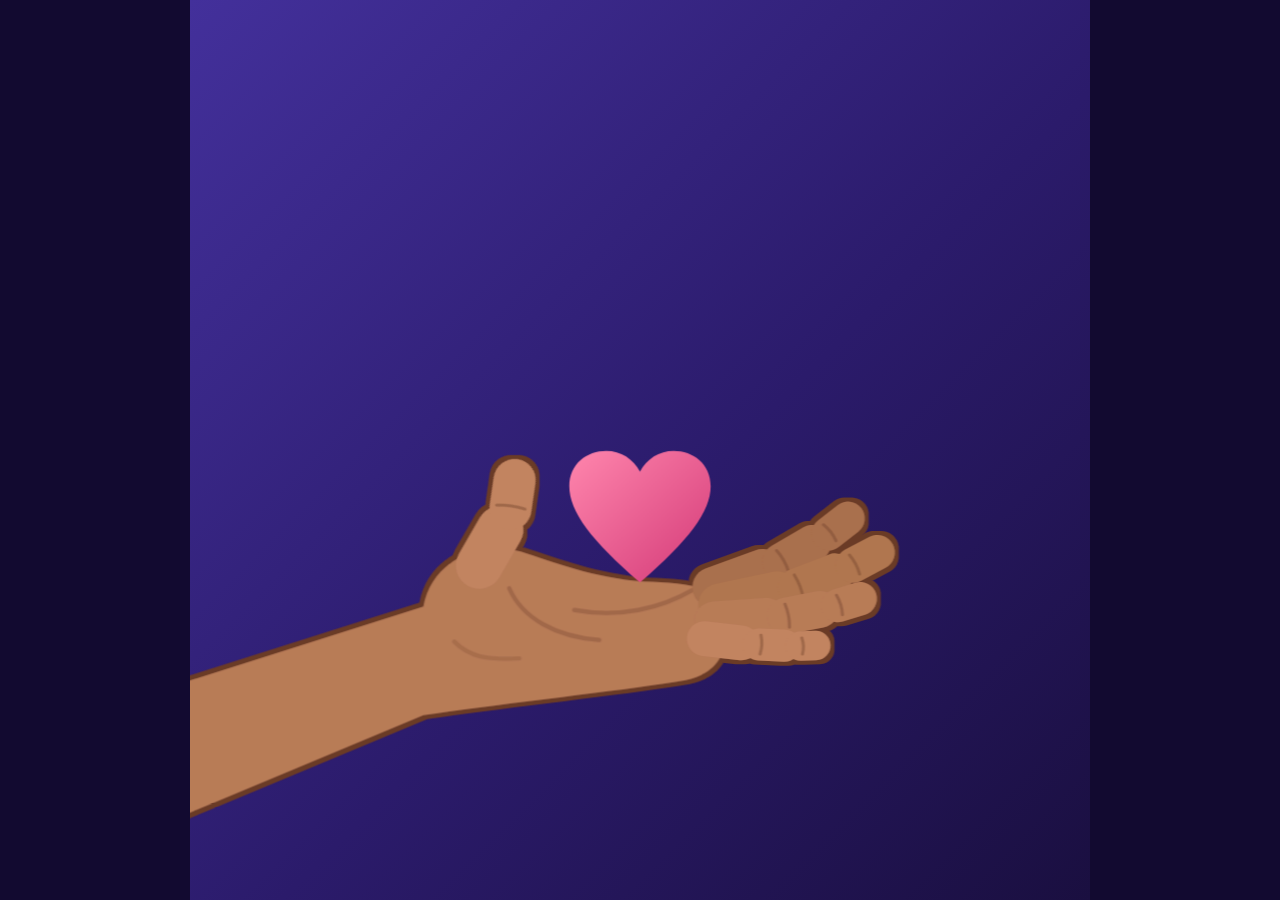
<file: branding/animation/hardlaunch-logo-animation.html>
<!doctype html>
<html lang="en">
<head>
<meta charset="utf-8">
<meta name="viewport" content="width=device-width,initial-scale=1">
<title>HardLaunch logo animation</title>
<style>
  html,body{margin:0;height:100%;background:#120A30;}
  body{display:flex;align-items:center;justify-content:center;}
  #stage{width:min(100vw,100vh);height:min(100vw,100vh);cursor:pointer}
  svg{width:100%;height:100%;display:block}
</style>
</head>
<body>
<div id="stage" title="Click to replay">
<svg id="svg" xmlns="http://www.w3.org/2000/svg" viewBox="0 0 1080 1080" role="img" aria-label="HardLaunch logo animation">
  <defs>
    <linearGradient id="bg" x1="0" y1="0" x2="1" y2="1">
      <stop offset="0" stop-color="#43309B"/><stop offset=".55" stop-color="#2B1B6B"/><stop offset="1" stop-color="#1A0F40"/>
    </linearGradient>
    <linearGradient id="pink" x1="0" y1="0" x2="1" y2="1">
      <stop offset="0" stop-color="#FF86AD"/><stop offset="1" stop-color="#D43A78"/>
    </linearGradient>
    <filter id="outline" filterUnits="userSpaceOnUse" x="-1400" y="-700" width="2800" height="1700">
      <feMorphology in="SourceAlpha" operator="dilate" radius="4.5" result="d"/>
      <feFlood flood-color="#6B3A27"/><feComposite in2="d" operator="in" result="o"/>
      <feMerge><feMergeNode in="o"/><feMergeNode in="SourceGraphic"/></feMerge>
    </filter>
    <radialGradient id="glow" cx=".5" cy=".5" r=".5">
      <stop offset="0" stop-color="#FF5C97" stop-opacity=".55"/><stop offset="1" stop-color="#FF5C97" stop-opacity="0"/>
    </radialGradient>
  </defs>

  <rect width="1080" height="1080" fill="url(#bg)"/>
  <circle id="glow" cx="540" cy="450" r="420" fill="url(#glow)" opacity="0"/>

  <!-- ===== hand (palm up, fingers open to the right) ===== -->
  <g id="hand"><g filter="url(#outline)">
    <!-- forearm + palm as ONE silhouette: forearm rises from bottom-left into the heel-of-hand hump -->
    <path d="M -1100 300 L -215 20 C -205 -34 -150 -60 -98 -46 C -60 -34 -10 -14 50 -10 C 100 -8 142 -6 148 30 C 154 70 140 100 100 108 C 30 120 -120 136 -215 150 L -1100 520 Z" fill="#B87B57"/>
    <path d="M -112 -2 C -96 34 -56 56 -4 60" stroke="#8F5A3E" stroke-width="5" stroke-linecap="round" fill="none" opacity=".55"/>
    <path d="M -34 24 C 20 34 70 22 108 0" stroke="#8F5A3E" stroke-width="5" stroke-linecap="round" fill="none" opacity=".55"/>
    <path d="M -178 62 C -160 80 -140 84 -100 82" stroke="#8F5A3E" stroke-width="5" stroke-linecap="round" fill="none" opacity=".4"/>
    <g id="fingers"></g>
    <g id="thumb"></g>
  </g></g>

  <!-- ===== heart + ripples ===== -->
  <path id="rip1" fill="none" stroke="#FF9DBE" stroke-width="5" vector-effect="non-scaling-stroke" opacity="0"/>
  <path id="rip2" fill="none" stroke="#FF9DBE" stroke-width="5" vector-effect="non-scaling-stroke" opacity="0"/>
  <path id="heart" fill="url(#pink)"/>

  <!-- heart-shaped smoke -->
  <g id="smoke"></g>

  <!-- flying rocket (heart porthole) -->
  <g id="rocket1" opacity="0">
    <g id="r1flame"><path d="M-13 70 C-17 94 -6 112 0 128 C6 112 17 94 13 70 Z" fill="#FFF1F6"/></g>
    <g stroke="#2B1B6B" stroke-width="10" stroke-linejoin="round">
      <path d="M-46 -2 C-70 14 -84 44 -86 78 C-68 70 -54 62 -46 58 Z" fill="#E9E3FF"/>
      <path d="M46 -2 C70 14 84 44 86 78 C68 70 54 62 46 58 Z" fill="#E9E3FF"/>
      <path d="M-22 48 L22 48 L15 68 L-15 68 Z" fill="#E9E3FF"/>
      <path d="M0 -112 C34 -82 48 -36 48 10 L48 48 L-48 48 L-48 10 C-48 -36 -34 -82 0 -112 Z" fill="#fff"/>
    </g>
    <path id="r1port" fill="#EE578E"/>
  </g>

  <!-- confetti hearts for the logo pop -->
  <g id="confetti"></g>

  <!-- final rocket (circle porthole, matches the static logo) -->
  <g id="rocket2" opacity="0">
    <g id="r2flame"><path d="M-13 70 C-17 94 -6 112 0 128 C6 112 17 94 13 70 Z" fill="#FFF1F6"/></g>
    <g stroke="#312070" stroke-width="10" stroke-linejoin="round">
      <path d="M-46 -2 C-70 14 -84 44 -86 78 C-68 70 -54 62 -46 58 Z" fill="#E9E3FF"/>
      <path d="M46 -2 C70 14 84 44 86 78 C68 70 54 62 46 58 Z" fill="#E9E3FF"/>
      <path d="M-22 48 L22 48 L15 68 L-15 68 Z" fill="#E9E3FF"/>
      <path d="M0 -112 C34 -82 48 -36 48 10 L48 48 L-48 48 L-48 10 C-48 -36 -34 -82 0 -112 Z" fill="#fff"/>
    </g>
    <circle cx="0" cy="-28" r="20" fill="#312070"/>
  </g>

  <!-- wordmark (outlined) -->
  <g id="wmHard" opacity="0"><path fill="#fff" d="M6.68359375 0.0H27.0224609375V-35.5498046875H61.3046875V0.0H81.5859375V-85.849609375H61.3046875V-52.1435546875H27.0224609375V-85.849609375H6.68359375Z M112.5153046875 1.15234375C121.44596875 1.15234375 127.668625 -2.419921875 131.18327343750002 -9.0458984375H131.70182812500002V0.0H150.60026562500002V-43.7314453125C150.60026562500002 -57.5595703125 137.98210156250002 -65.22265625 121.9645234375 -65.22265625C105.8317109375 -65.22265625 95.6910859375 -57.6748046875 93.1559296875 -46.669921875L111.3629609375 -44.3076171875C112.4576875 -48.3408203125 116.2028046875 -50.93359375 121.791671875 -50.93359375C127.2653046875 -50.93359375 130.54948437500002 -48.3984375 130.54948437500002 -43.9619140625V-43.7314453125C130.54948437500002 -39.755859375 126.170578125 -38.94921875 115.2809296875 -38.02734375C102.2594453125 -36.9326171875 91.3121796875 -32.150390625 91.3121796875 -17.861328125C91.3121796875 -5.1279296875 100.127609375 1.15234375 112.5153046875 1.15234375ZM118.6227265625 -12.1572265625C113.7828828125 -12.1572265625 110.3258515625 -14.4619140625 110.3258515625 -18.783203125C110.3258515625 -23.046875 113.6676484375 -25.58203125 119.60221875 -26.4462890625C123.3473359375 -27.0224609375 128.41764843750002 -27.88671875 130.72233593750002 -29.0966796875V-22.931640625C130.72233593750002 -16.59375 125.3639375 -12.1572265625 118.6227265625 -12.1572265625Z M163.4378359375 0.0H183.546234375V-35.146484375C183.546234375 -42.8671875 189.0198671875 -48.052734375 196.452484375 -48.052734375C198.87240625 -48.052734375 202.5022890625 -47.6494140625 204.40365625 -47.015625V-64.53125C202.7327578125 -64.9345703125 200.600921875 -65.22265625 198.6995546875 -65.22265625C191.612640625 -65.22265625 185.96615625 -61.1318359375 183.66146875 -52.662109375H182.9700625V-64.416015625H163.4378359375Z M232.5673984375 0.921875C242.3623203125 0.921875 248.1240390625 -4.609375 250.6591953125 -10.4287109375H251.3506015625V0.0H271.1709140625V-85.849609375H251.1201328125V-53.353515625H250.6591953125C248.2392734375 -59.1728515625 242.7080234375 -65.22265625 232.394546875 -65.22265625C218.8545078125 -65.22265625 206.7548984375 -54.736328125 206.7548984375 -32.150390625C206.7548984375 -10.3134765625 218.22071875 0.921875 232.5673984375 0.921875ZM239.42384375 -14.75C231.6455234375 -14.75 227.43946875 -21.6640625 227.43946875 -32.150390625C227.43946875 -42.63671875 231.6455234375 -49.4931640625 239.42384375 -49.4931640625C247.0869296875 -49.4931640625 251.5810703125 -42.8095703125 251.5810703125 -32.150390625C251.5810703125 -21.6064453125 247.0293125 -14.75 239.42384375 -14.75Z"/></g>
  <g id="wmLaunch" opacity="0"><path fill="#FF86AD" d="M284.0661015625 0.0H340.3004765625V-16.59375H304.40496875V-85.849609375H284.0661015625Z M368.29136718750004 1.15234375C377.22203125000004 1.15234375 383.44468750000004 -2.419921875 386.95933593750004 -9.0458984375H387.47789062500004V0.0H406.37632812500004V-43.7314453125C406.37632812500004 -57.5595703125 393.75816406250004 -65.22265625 377.74058593750004 -65.22265625C361.60777343750004 -65.22265625 351.46714843750004 -57.6748046875 348.93199218750004 -46.669921875L367.13902343750004 -44.3076171875C368.23375000000004 -48.3408203125 371.97886718750004 -50.93359375 377.56773437500004 -50.93359375C383.04136718750004 -50.93359375 386.32554687500004 -48.3984375 386.32554687500004 -43.9619140625V-43.7314453125C386.32554687500004 -39.755859375 381.94664062500004 -38.94921875 371.05699218750004 -38.02734375C358.03550781250004 -36.9326171875 347.08824218750004 -32.150390625 347.08824218750004 -17.861328125C347.08824218750004 -5.1279296875 355.90367187500004 1.15234375 368.29136718750004 1.15234375ZM374.39878906250004 -12.1572265625C369.55894531250004 -12.1572265625 366.10191406250004 -14.4619140625 366.10191406250004 -18.783203125C366.10191406250004 -23.046875 369.44371093750004 -25.58203125 375.37828125000004 -26.4462890625C379.12339843750004 -27.0224609375 384.19371093750004 -27.88671875 386.49839843750004 -29.0966796875V-22.931640625C386.49839843750004 -16.59375 381.14000000000004 -12.1572265625 374.39878906250004 -12.1572265625Z M441.56936718750006 0.806640625C451.94046093750006 0.806640625 458.27835156250006 -4.955078125 461.73538281250006 -13.943359375L462.02346875000006 0.0H480.92190625000006V-64.416015625H460.81350781250006V-27.65625C460.81350781250006 -20.166015625 456.37698437500006 -15.7294921875 449.80862500000006 -15.7294921875C443.24026562500006 -15.7294921875 439.32229687500006 -20.05078125 439.32229687500006 -27.310546875V-64.416015625H419.21389843750006V-23.392578125C419.21389843750006 -8.8154296875 428.02932812500006 0.806640625 441.56936718750006 0.806640625Z M513.8102578125001 -36.759765625C513.8102578125001 -44.25 518.2467812500001 -48.6865234375 524.8151406250001 -48.6865234375C531.3835000000001 -48.6865234375 535.3014687500001 -44.365234375 535.3014687500001 -37.10546875V0.0H555.4098671875001V-41.0234375C555.4098671875001 -55.6005859375 546.5944375000001 -65.22265625 533.1120156250001 -65.22265625C522.6833046875001 -65.22265625 516.3454140625001 -59.4609375 512.9460000000001 -50.5302734375L512.6002968750001 -64.416015625H493.7018593750001V0.0H513.8102578125001Z M598.093140625 1.2099609375C614.686890625 1.2099609375 625.8070078125 -7.720703125 627.823609375 -22.125L609.270875 -25.12109375C608.0609140625 -18.1494140625 604.2581796875 -14.173828125 598.323609375 -14.173828125C590.60290625 -14.173828125 586.224 -21.0302734375 586.224 -32.0927734375C586.224 -43.212890625 590.60290625 -49.8388671875 598.323609375 -49.8388671875C604.2581796875 -49.8388671875 607.9456796875 -45.978515625 609.2132578125 -39.2373046875L627.7659921875 -42.3486328125C625.749390625 -56.349609375 614.5140390625 -65.22265625 598.093140625 -65.22265625C577.927125 -65.22265625 565.71228125 -51.85546875 565.71228125 -31.9775390625C565.71228125 -12.1572265625 577.927125 1.2099609375 598.093140625 1.2099609375Z M658.0615703125001 -36.759765625C658.0615703125001 -44.25 662.4980937500001 -48.6865234375 669.0664531250001 -48.6865234375C675.6348125000001 -48.6865234375 679.5527812500001 -44.365234375 679.5527812500001 -37.10546875V0.0H699.6611796875001V-41.0234375C699.6611796875001 -55.6005859375 690.8457500000001 -65.22265625 677.3633281250001 -65.22265625C667.3379375000001 -65.22265625 661.1152812500001 -59.921875 657.6582500000001 -51.625V-85.849609375H637.9531718750001V0.0H658.0615703125001Z"/></g>
  <g id="tag" opacity="0"><path fill="#fff" fill-opacity=".72" d="M8.302734375 0.0C14.06640625 0.0 17.4560546875 -3.5673828125 17.4560546875 -9.4833984375C17.4560546875 -15.361328125 14.06640625 -18.916015625 8.4296875 -18.916015625H1.904296875V0.0ZM5.2939453125 -2.9326171875V-15.9833984375H8.2265625C12.0986328125 -15.9833984375 14.1171875 -13.8125 14.1171875 -9.4833984375C14.1171875 -5.1162109375 12.0986328125 -2.9326171875 8.1376953125 -2.9326171875Z M25.1428125 0.0H28.84984375L30.398671875 -4.6845703125H37.469960937500005L39.082265625000005 0.0H42.801992187500005L36.048085937500005 -18.916015625H31.744375ZM31.3000390625 -7.4140625 32.099843750000005 -9.826171875C32.620351562500005 -11.5146484375 33.191640625000005 -13.634765625 33.864492187500005 -16.275390625C34.562734375000005 -13.66015625 35.159414062500005 -11.5654296875 35.718007812500005 -9.826171875L36.543203125000005 -7.4140625Z M48.9653125 -16.0595703125H54.80515625V0.0H58.1948046875V-16.0595703125H64.02195312500001V-18.916015625H48.9653125Z M77.129609375 -18.916015625H73.7399609375V0.0H77.129609375Z M87.698203125 0.0H91.151328125V-9.39453125C91.151328125 -10.4482421875 91.0370703125 -12.44140625 90.9101171875 -14.77734375C92.1796484375 -12.314453125 92.8905859375 -10.96875 93.8808203125 -9.3818359375L99.784140625 0.0H103.6308203125V-18.916015625H100.190390625V-8.98828125C100.190390625 -7.8330078125 100.2665625 -5.916015625 100.393515625 -4.087890625C99.5683203125 -5.9794921875 98.743125 -7.4140625 98.0702734375 -8.4931640625L91.5321875 -18.916015625H87.698203125Z M122.36250000000001 0.25390625C127.03437500000001 0.25390625 130.3859375 -2.7548828125 130.3859375 -7.6171875V-9.8896484375H122.73066406250001V-7.2236328125H127.09785156250001C127.03437500000001 -4.5068359375 125.21894531250001 -2.7802734375 122.37519531250001 -2.7802734375C119.18867187500001 -2.7802734375 117.00507812500001 -5.1796875 117.00507812500001 -9.4580078125C117.00507812500001 -13.7490234375 119.23945312500001 -16.1357421875 122.29902343750001 -16.1357421875C124.59687500000001 -16.1357421875 126.14570312500001 -14.8916015625 126.75507812500001 -12.873046875H130.2208984375C129.6369140625 -16.5927734375 126.42500000000001 -19.169921875 122.26093750000001 -19.169921875C117.30976562500001 -19.169921875 113.60273437500001 -15.5263671875 113.60273437500001 -9.4326171875C113.60273437500001 -3.453125 117.14472656250001 0.25390625 122.36250000000001 0.25390625Z  M157.5787890625 0.0H161.4635546875L164.2184375 -10.4482421875C164.5866015625 -11.857421875 164.8278125 -13.330078125 165.08171875 -14.8916015625C165.361015625 -13.2666015625 165.6276171875 -11.7685546875 165.970390625 -10.4482421875L168.7252734375 0.0H172.6100390625L177.72625 -18.916015625H174.07L171.6198046875 -8.8486328125C171.22625 -7.1474609375 170.8834765625 -5.2177734375 170.56609375 -3.3642578125C170.2233203125 -5.2177734375 169.8678515625 -7.1474609375 169.44890625 -8.8486328125L166.8971484375 -18.916015625H163.304375L160.739921875 -8.8486328125C160.30828125 -7.134765625 159.9655078125 -5.1796875 159.622734375 -3.30078125C159.3053515625 -5.1796875 158.9752734375 -7.134765625 158.58171875 -8.8486328125L156.118828125 -18.916015625H152.4752734375Z M190.41496093749998 -18.916015625H187.02531249999998V0.0H190.41496093749998Z M200.13296874999997 -16.0595703125H205.97281249999997V0.0H209.36246093749997V-16.0595703125H215.18960937499997V-18.916015625H200.13296874999997Z M224.90761718749997 0.0H228.29726562499997V-8.2392578125H237.09511718749997V0.0H240.48476562499997V-18.916015625H237.09511718749997V-11.095703125H228.29726562499997V-18.916015625H224.90761718749997Z  M267.75378906249995 -18.916015625H264.36414062499995V0.0H267.75378906249995Z M278.32238281249994 0.0H281.77550781249994V-9.39453125C281.77550781249994 -10.4482421875 281.66124999999994 -12.44140625 281.53429687499994 -14.77734375C282.80382812499994 -12.314453125 283.51476562499994 -10.96875 284.50499999999994 -9.3818359375L290.40832031249994 0.0H294.25499999999994V-18.916015625H290.81457031249994V-8.98828125C290.81457031249994 -7.8330078125 290.89074218749994 -5.916015625 291.01769531249994 -4.087890625C290.19249999999994 -5.9794921875 289.36730468749994 -7.4140625 288.69445312499994 -8.4931640625L282.15636718749994 -18.916015625H278.32238281249994Z M303.97300781249993 -16.0595703125H309.81285156249993V0.0H313.20249999999993V-16.0595703125H319.02964843749993V-18.916015625H303.97300781249993Z M328.7476562499999 0.0H341.0874999999999V-2.8564453125H332.1373046874999V-8.1376953125H340.3765624999999V-10.9560546875H332.1373046874999V-16.0595703125H341.0367187499999V-18.916015625H328.7476562499999Z M351.2498437499999 0.0H354.7029687499999V-9.39453125C354.7029687499999 -10.4482421875 354.5887109374999 -12.44140625 354.4617578124999 -14.77734375C355.7312890624999 -12.314453125 356.4422265624999 -10.96875 357.4324609374999 -9.3818359375L363.3357812499999 0.0H367.1824609374999V-18.916015625H363.7420312499999V-8.98828125C363.7420312499999 -7.8330078125 363.8182031249999 -5.916015625 363.9451562499999 -4.087890625C363.1199609374999 -5.9794921875 362.2947656249999 -7.4140625 361.6219140624999 -8.4931640625L355.0838281249999 -18.916015625H351.2498437499999Z M376.9004687499999 -16.0595703125H382.7403124999999V0.0H386.1299609374999V-16.0595703125H391.9571093749999V-18.916015625H376.9004687499999Z"/></g>
</svg>
</div>

<script>
const HEART="M50 88 C20 62 6 44 6 28 C6 14 17 6 29 6 C38 6 46 11 50 19 C54 11 62 6 71 6 C83 6 94 14 94 28 C94 44 80 62 50 88 Z";
const WM={hard:{x:186.9,y:792},launch:{x:186.9,y:792},tag:{x:347.5,y:864}};
const DUR=9.1, LOOP=10.7;

const $=id=>document.getElementById(id);
const clamp=(x,a=0,b=1)=>Math.min(b,Math.max(a,x));
const P=(t,a,b)=>clamp((t-a)/(b-a));
const lerp=(a,b,u)=>a+(b-a)*u;
const eOut=u=>1-Math.pow(1-u,3);
const eIn=u=>u*u*u;
const eInOut=u=>u<.5?4*u*u*u:1-Math.pow(-2*u+2,3)/2;
const eBack=u=>{const c1=1.70158,c3=c1+1;return 1+c3*Math.pow(u-1,3)+c1*Math.pow(u-1,2)};
function rng(seed){return()=>{seed|=0;seed=seed+0x6D2B79F5|0;let t=Math.imul(seed^seed>>>15,1|seed);t=t+Math.imul(t^t>>>7,61|t)^t;return((t^t>>>14)>>>0)/4294967296}}
const R=rng(7);

const heartT=(cx,cy,w,rot=0,sx=1,sy=1)=>`translate(${cx} ${cy}) rotate(${rot}) scale(${(sx*w/88).toFixed(4)} ${(sy*w/88).toFixed(4)}) translate(-50 -47)`;
["heart","rip1","rip2","r1port"].forEach(id=>$(id).setAttribute("d",HEART));

// ---- cartoon hand rig (3-segment fingers, 2-segment thumb) ----
const NS="http://www.w3.org/2000/svg";
const mk=(tag,at,par)=>{const e=document.createElementNS(NS,tag);for(const k in at)e.setAttribute(k,at[k]);par.appendChild(e);return e};
const FING=[  // index (back) -> pinky (front)
  {px:128,py:-2, L:[88,66,54],th:48,fill:"#A96F4D",d:0,   closed:[-84,-100,-78],peak:[-20,-10,-8],relax:[-9,-2,2]},
  {px:136,py:18, L:[96,72,58],th:50,fill:"#B0764F",d:.05,closed:[-86,-102,-78],peak:[-12,-9,-7], relax:[-3,1,3]},
  {px:130,py:38, L:[86,64,52],th:48,fill:"#B87B57",d:.10,closed:[-86,-102,-76],peak:[-4,-7,-6],  relax:[3,4,4]},
  {px:118,py:58, L:[66,50,40],th:42,fill:"#C28460",d:.15,closed:[-84,-98,-74], peak:[6,-4,-5],   relax:[10,7,6]}];
FING.forEach(f=>{
  f.g=[];let par=$("fingers"),off=[0,0,0];
  for(let i=0;i<3;i++){
    const th=f.th*(1-.08*i), g=mk("g",{},par);
    mk("rect",{x:-th/2+4,y:-th/2,width:f.L[i]+th/2-4+ (i<2?4:0),height:th,rx:th/2,fill:f.fill},g);
    if(i>0) mk("path",{d:`M 6 ${-th/2+8} Q 9 0 6 ${th/2-8}`,stroke:"#7C4B33","stroke-width":3.5,"stroke-linecap":"round",fill:"none",opacity:.5},g);
    f.g.push(g);par=g;
  }
});
const TH={px:-150,py:-26,L:[78,64],th:56,fill:"#C28460",closed:[10,34],peak:[-60,-22],relax:[-28,-8]};
TH.g=[];{let par=$("thumb");for(let i=0;i<2;i++){const th=TH.th*(1-.1*i),g=mk("g",{},par);
  mk("rect",{x:-th/2+4,y:-th/2,width:TH.L[i]+th/2-4+(i<1?4:0),height:th,rx:th/2,fill:TH.fill},g);
  if(i>0) mk("path",{d:`M 6 ${-th/2+8} Q 9 0 6 ${th/2-8}`,stroke:"#7C4B33","stroke-width":3.5,"stroke-linecap":"round",fill:"none",opacity:.5},g);
  TH.g.push(g);par=g;}}

// ---- layout constants ----
const HX=540, HY=620, HW=170, PALM_Y=HY+88, S=.3;           // heart resting on the palm
const FX=540, FY=450, FW=360;           // heart in the final logo
const RK=1.0;                            // flying rocket scale
const HOLD_Y=HY-130, ACC=1040, T_LIFT=3.0;
const FR_Y=347, FR_S=1.062;              // final rocket placement

// ---- smoke puffs (heart shaped) ----
const COLORS=["#FF86AD","#FFC2D6","#EE578E","#FFE3EC"];
const puffs=[];
for(let i=0,ts=2.78;ts<4.15;i++,ts+=.055){
  const ground=ts<3.35, sgn=i%2?1:-1;
  puffs.push({ts,ground,vx:sgn*(ground?95+34*Math.floor(i/2)+30*R():30+45*R()),vy:ground?-14+20*R():22+24*R(),
              w:ground?70+34*R():44+26*R(),rot0:(R()-.5)*50,spin:(R()-.5)*50,c:COLORS[i%4],life:1.5,
              el:null});
}
puffs.forEach(p=>{const e=document.createElementNS("http://www.w3.org/2000/svg","path");
  e.setAttribute("d",HEART);e.setAttribute("fill",p.c);e.setAttribute("opacity",0);$("smoke").appendChild(e);p.el=e;});

// ---- confetti hearts ----
const conf=[];
for(let i=0;i<10;i++){const e=document.createElementNS("http://www.w3.org/2000/svg","path");
  e.setAttribute("d",HEART);e.setAttribute("fill",COLORS[i%4]);e.setAttribute("opacity",0);$("confetti").appendChild(e);
  conf.push({e,a:(i/10)*Math.PI*2+.3,d:290+80*R(),w:22+14*R(),rot:(R()-.5)*60});}

// ---- rocket path ----
function rocketY(t){
  if(t<2.1) return HY-10;
  if(t<T_LIFT){const p=P(t,2.1,2.7);return lerp(HY-10,HOLD_Y,eOut(p));}
  const tau=t-T_LIFT;return HOLD_Y-.5*ACC*tau*tau;
}

function renderAt(T){
  let t=T-S;
  // ===== hand (timeline uses raw time T; everything after the hand opens is delayed by S) =====
  const hu=eOut(P(T,0,.65)), hv=eIn(P(t,4.0,4.9));
  $("hand").setAttribute("transform",`translate(${(HX-45-180*(1-hu)).toFixed(2)} ${(PALM_Y+220*(1-hu)+hv*430).toFixed(2)})`);
  $("hand").setAttribute("opacity",(P(T,0,.3)*(1-P(t,4.4,4.9))).toFixed(3));
  const ang=(set,d,seg)=>{ // closed -> (flick to) peak -> relax
    const a1=lerp(set.closed[seg],set.peak[seg],eBack(P(T,.78+d,1.45+d)));
    return lerp(a1,set.relax[seg],eInOut(P(T,1.6+d*.5,2.25+d*.5)));};
  FING.forEach(f=>{f.g.forEach((g,i)=>{
    g.setAttribute("transform",(i==0?`translate(${f.px} ${f.py})`:`translate(${f.L[i-1]} 0)`)+` rotate(${ang(f,f.d,i).toFixed(2)})`);});});
  TH.g.forEach((g,i)=>{
    const a1=lerp(TH.closed[i],TH.peak[i],eBack(P(T,.72,1.25)));
    const an=lerp(a1,TH.relax[i],eInOut(P(T,1.6,2.25)));
    g.setAttribute("transform",(i==0?`translate(${TH.px} ${TH.py})`:`translate(${TH.L[0]} 0)`)+` rotate(${an.toFixed(2)})`);});

  // ===== heart =====
  const appear=eBack(P(t,1.05,1.65));
  let bump=0; [1.75,2.05].forEach(b=>bump+=Math.sin(Math.PI*P(t,b,b+.3))*.14);
  const sq=Math.sin(Math.PI*P(t,2.1,2.5));
  const tr=eInOut(P(t,3.95,4.85));
  const hx=lerp(HX,FX,tr), hy=lerp(HY,FY,tr);
  const w=(t<3.95?HW:lerp(HW,FW,eBack(P(t,3.95,4.95))))*Math.max(appear,0)*(1+bump);
  $("heart").setAttribute("transform",heartT(hx,hy,Math.max(w,.01),0,1+.08*sq,1-.12*sq));
  [["rip1",1.75],["rip2",2.05]].forEach(([id,b])=>{
    const u=P(t,b,b+.65);
    $(id).setAttribute("transform",heartT(HX,HY,HW*(1+.7*eOut(u))));
    $(id).setAttribute("opacity",(u>0&&u<1)?(.6*(1-u)).toFixed(3):0);
  });
  $("glow").setAttribute("opacity",(P(t,4.7,5.4)).toFixed(3));

  // ===== flying rocket =====
  const ry=rocketY(t), pe=P(t,2.1,2.7);
  const rs=RK*lerp(.12,1,eBack(pe));
  const amp=3.5*P(t,2.7,2.85)*(1-P(t,3.0,3.15))+ (t>3.15?1.5:0);
  const rx=HX+Math.sin(t*80)*amp;
  const vis=(t>2.1&&ry>-280)?1:0;
  $("rocket1").setAttribute("opacity",vis);
  $("rocket1").setAttribute("transform",`translate(${rx.toFixed(2)} ${ry.toFixed(2)}) scale(${rs.toFixed(4)})`);
  const v=ACC*Math.max(0,t-T_LIFT);
  const fl=(P(t,2.75,3.0)*.9+Math.min(1.4,v/700)+.1*Math.sin(t*55))*(t>2.75?1:0);
  $("r1flame").setAttribute("transform",`translate(0 68) scale(${(1+.22*Math.min(Math.max(fl,0),1.5)).toFixed(3)} ${Math.max(fl,.01).toFixed(3)}) translate(0 -68)`);
  $("r1port").setAttribute("transform",heartT(0,-28,46));

  // ===== smoke =====
  puffs.forEach(p=>{
    const age=t-p.ts, u=age/p.life;
    if(age<0||u>1){p.el.setAttribute("opacity",0);return;}
    const sx=HX, sy=rocketY(p.ts)+68*RK;
    const e=eOut(clamp(age/.9));
    const x=sx+p.vx*e, y=sy+p.vy*age*1.3+ (p.ground?0:age*14);
    const s=p.w*(.3+1.0*eOut(clamp(age/.5))+.45*u);
    p.el.setAttribute("transform",heartT(x,y,s,p.rot0+p.spin*age));
    p.el.setAttribute("opacity",(Math.pow(1-u,1.5)*.95).toFixed(3));
  });

  // ===== final rocket =====
  const pf=P(t,5.05,5.7);
  $("rocket2").setAttribute("opacity",t>5.05?1:0);
  $("rocket2").setAttribute("transform",`translate(540 ${lerp(FY,FR_Y,eOut(pf)).toFixed(2)}) scale(${(FR_S*lerp(.1,1,eBack(pf))).toFixed(4)})`);
  $("r2flame").setAttribute("transform",`translate(0 68) scale(1 ${Math.max(pf*(.75+.12*Math.sin(t*40)),.01).toFixed(3)}) translate(0 -68)`);

  // ===== confetti =====
  conf.forEach(c=>{
    const u=eOut(P(t,4.9,5.6)), op=P(t,5.0,5.1)*(1-P(t,5.2,5.9));
    c.e.setAttribute("transform",heartT(FX+Math.cos(c.a)*(150+(c.d-150)*u),FY+Math.sin(c.a)*(150+(c.d-150)*u),c.w*(.5+.5*u),c.rot));
    c.e.setAttribute("opacity",op.toFixed(3));
  });

  // ===== wordmark =====
  const a=eOut(P(t,5.55,6.15)), b=eOut(P(t,5.7,6.3)), c=P(t,6.2,6.8);
  $("wmHard").setAttribute("opacity",a.toFixed(3));$("wmHard").setAttribute("transform",`translate(${WM.hard.x} ${(WM.hard.y+(1-a)*40).toFixed(2)})`);
  $("wmLaunch").setAttribute("opacity",b.toFixed(3));$("wmLaunch").setAttribute("transform",`translate(${WM.launch.x} ${(WM.launch.y+(1-b)*40).toFixed(2)})`);
  $("tag").setAttribute("opacity",c.toFixed(3));$("tag").setAttribute("transform",`translate(${WM.tag.x} ${WM.tag.y})`);
}
window.renderAt=renderAt; window.DUR=DUR;

// ---- live playback (skipped when capturing frames) ----
if(!location.search.includes("capture")){
  let t0=performance.now();
  const tick=now=>{renderAt(Math.min(DUR,((now-t0)/1000)%LOOP));requestAnimationFrame(tick)};
  $("stage").addEventListener("click",()=>{t0=performance.now()});
  requestAnimationFrame(tick);
} else renderAt(0);
</script>
</body>
</html>
</file>
